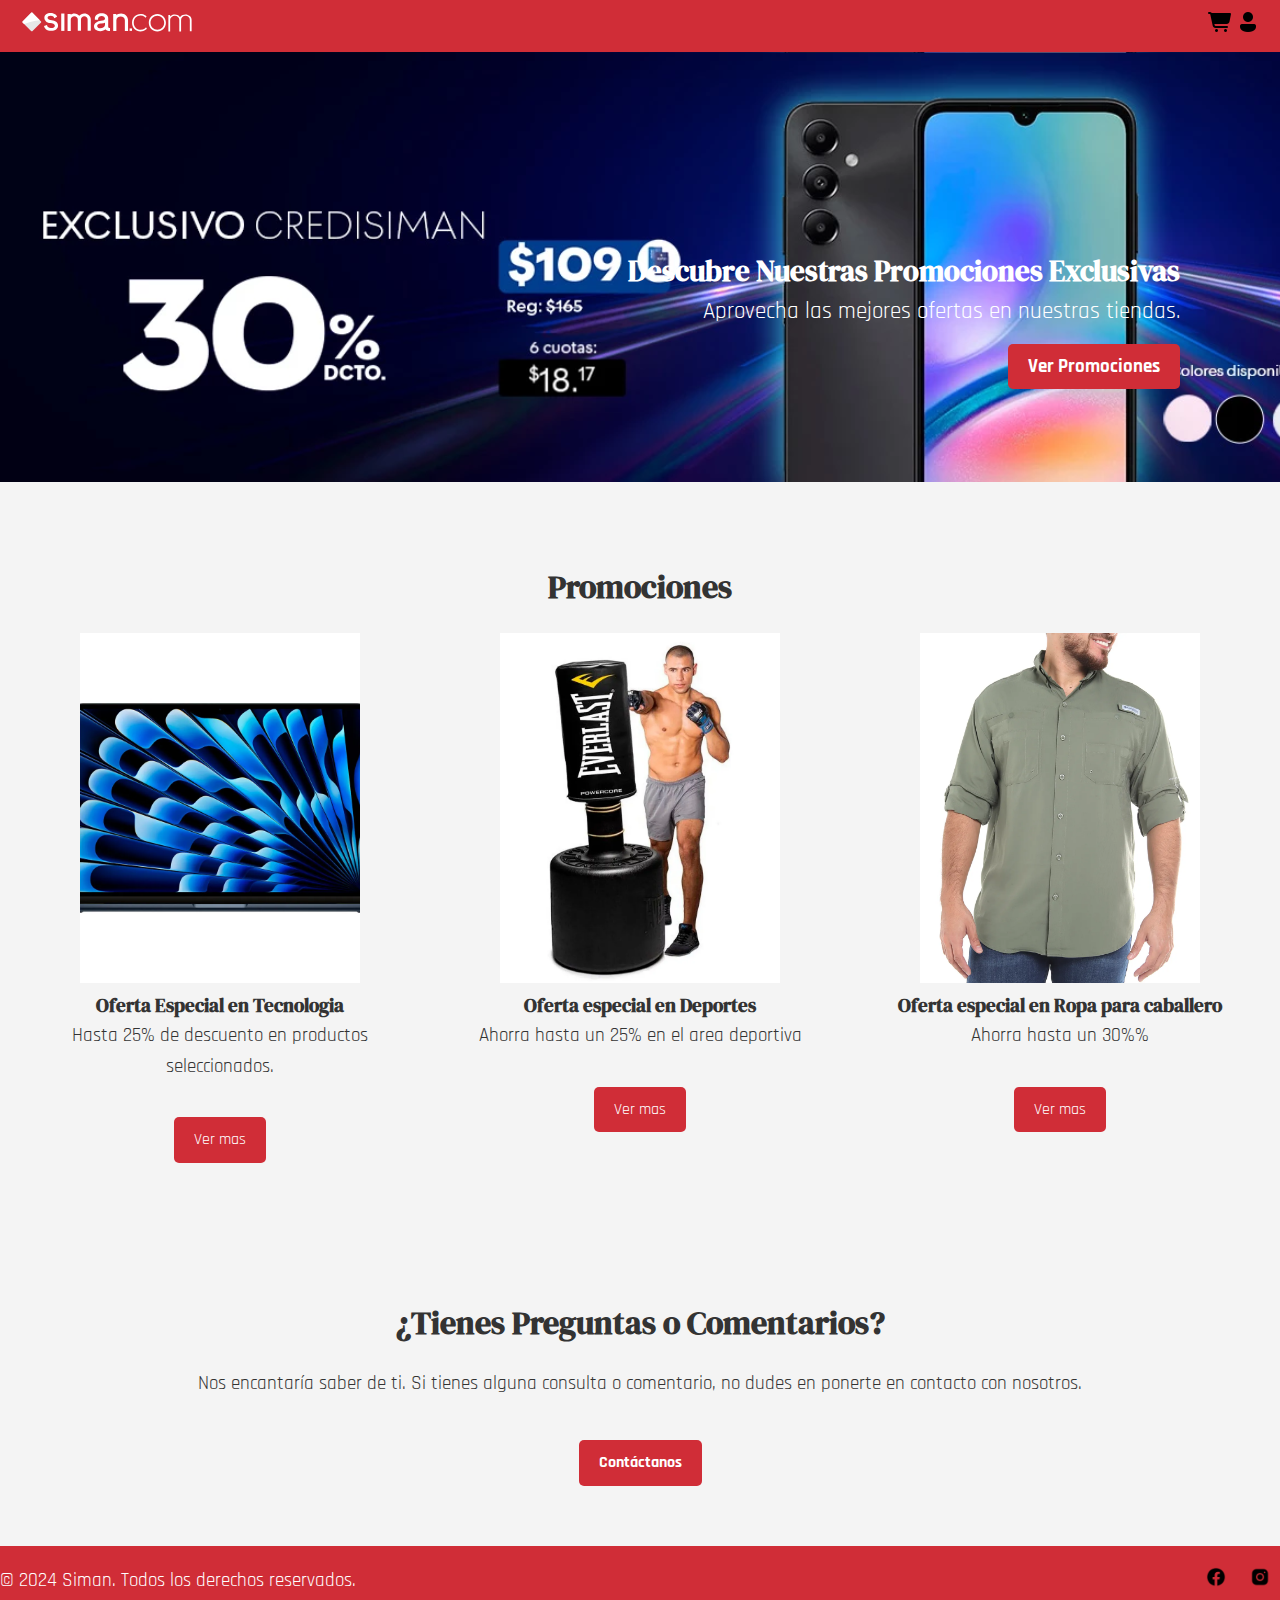
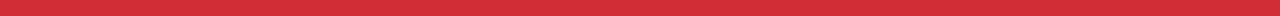
<file: LANDING PAGE SIMAN/Index.html>
<!DOCTYPE html>
<html lang="es">
<head>
    <meta charset="UTF-8">
    <meta name="viewport" content="width=device-width, initial-scale=1.0">
    <title>Siman - Promociones</title>
    <link rel="stylesheet" href="assets/css/styles.css">
</head>
<body>
    <!-- Header -->
    <header>
        <div class="logo">
            <a href="index.html">
                <img src="assets/images/logo.svg" alt="Logo de Siman">
            </a>
        </div>
        <div class="icono">
            <img src="assets/images/icons8-shopping-cart-24.png" alt="cart_icon">
            <img src="assets/images/icons8-usuario-24.png" alt="user_icon">
        </div>
        
    </header>

    <!-- Hero Section -->
    <section id="hero1">
        <div class="hero-content1">
            <h2>Descubre Nuestras Promociones Exclusivas</h2>
            <p>Aprovecha las mejores ofertas en nuestras tiendas.</p>
            <a href="#promociones" class="cta-button">Ver Promociones</a>
        </div>
    </section>

    <!-- Sección de Promociones -->
    <section id="promociones" class="section">
        <h2>Promociones</h2>
        <div class="promo-grid">
            <div class="promo">
                <img src="assets/images/of.webp" alt="Promoción 1">
                <h3>Oferta Especial en Tecnologia</h3>
                <p>Hasta 25% de descuento en productos seleccionados.</p>
                <a href="tecnologia.html" class="promo-button">Ver mas</a>
            </div>
            <div class="promo">
                <img src="assets/images/oft.webp" alt="Promoción 2">
                <h3>Oferta especial en Deportes</h3>
                <p>Ahorra hasta un 25% en el area deportiva</p>
                <a href="deportes.html" class="promo-button">Ver mas</a>
            </div>
            <div class="promo">
                <img src="assets/images/3.7.webp" alt="Promoción 2">
                <h3>Oferta especial en Ropa para caballero</h3>
                <p>Ahorra hasta un 30%%</p>
                <a href= "Promociones"class="promo-button">Ver mas</a>
            </div>
            
        </div>
    </section>

    <!-- Sección de Contacto -->
<section id="contacto" class="section">
    <h2>¿Tienes Preguntas o Comentarios?</h2>
    <p>Nos encantaría saber de ti. Si tienes alguna consulta o comentario, no dudes en ponerte en contacto con nosotros.</p>
    <a href="contactanos.html" class="cta-button">Contáctanos</a>
</section>

    <!-- Footer -->
    <footer>
        <div class="footer-content">
            <p>&copy; 2024 Siman. Todos los derechos reservados.</p>
            <div class="social-media">
                <a href="#"><img src="assets/images/icons8-facebook-nuevo-48.png" alt="Facebook"></a>
                <a href="#"><img src="assets/images/icons8-instagram-48.png"Instagram"></a>
            </div>
        </div>
    </footer>
</body>
</html>
</file>
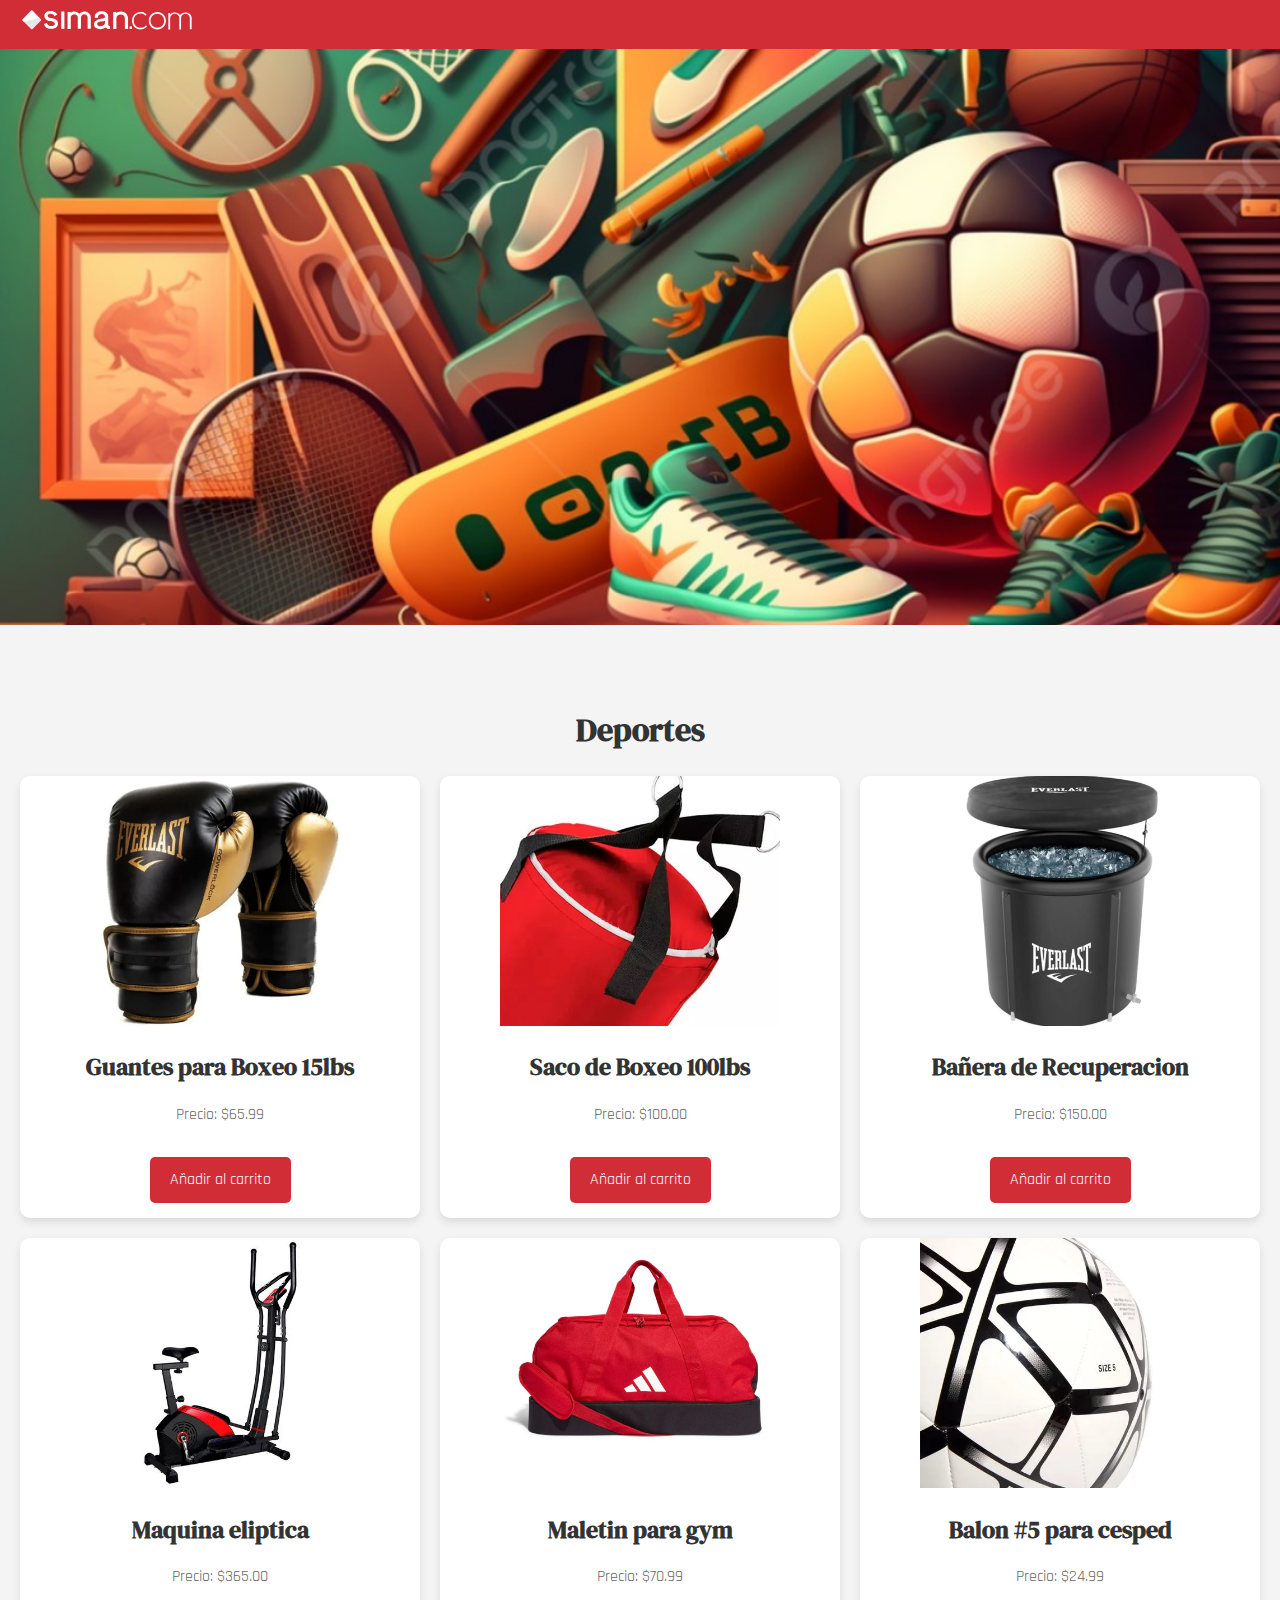
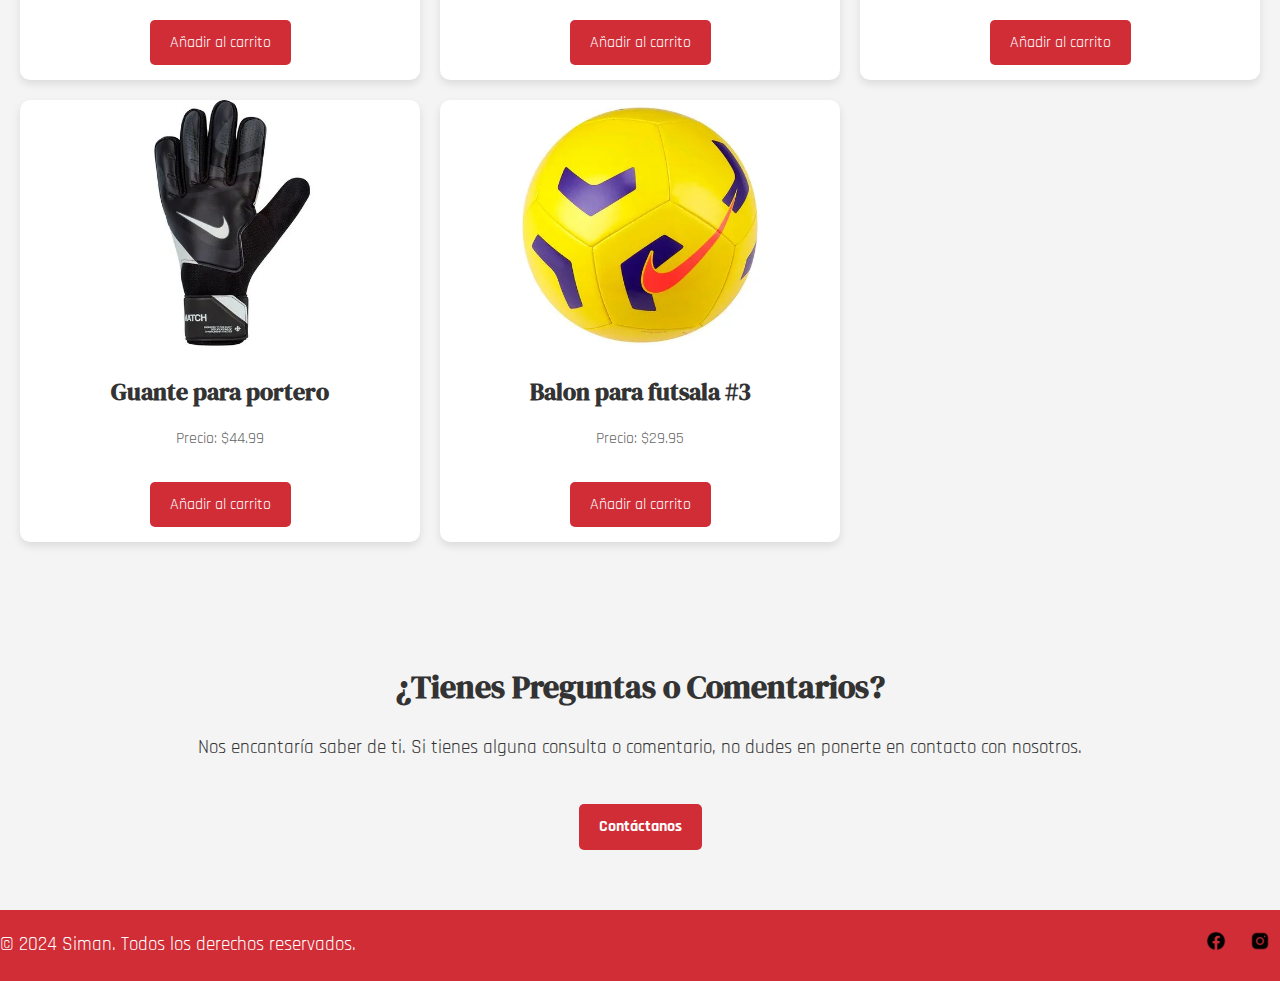
<file: LANDING PAGE SIMAN/deportes.html>
<!DOCTYPE html>
<html lang="es">
<head>
    <meta charset="UTF-8">
    <meta name="viewport" content="width=device-width, initial-scale=1.0">
    <title>Siman - Deportes</title>
    <link rel="stylesheet" href="assets/css/styles.css">
</head>
<body>
    <!-- Header -->
    <header>
        <div class="logo">
            <a href="index.html">
                <img src="assets/images/logo.svg" alt="Logo de Siman">
            </a>
        </div>
    </header>

    <!-- Hero Section -->
    <section id="hero2">
        
    </section>

    <!-- Sección de Deportes -->
    <section id="deportes" class="section">
        <h2>Deportes</h2>
        <div class="promo-grid">
            <div class="promo-item">
                <img src="assets/images/1.webp" alt="Deportes 2">
                <h3>Guantes para Boxeo 15lbs</h3>
                <p>Precio: $65.99</p>
                <a href="#" class="promo-button">Añadir al carrito</a>
            </div>
            <div class="promo-item">
                <img src="assets/images/2.webp" alt="Deportes 2">
                <h3>Saco de Boxeo 100lbs</h3>
                <p>Precio: $100.00</p>
                <a href="#" class="promo-button">Añadir al carrito</a>
            </div>
            <div class="promo-item">
                <img src="assets/images/3.webp" alt="Deportes 2">
                <h3>Bañera de Recuperacion</h3>
                <p>Precio: $150.00</p>
                <a href="#" class="promo-button">Añadir al carrito</a>
            </div>
            <div class="promo-item">
                <img src="assets/images/4.webp" alt="Deportes 2">
                <h3>Maquina eliptica</h3>
                <p>Precio: $365.00</p>
                <a href="#" class="promo-button">Añadir al carrito</a>
            </div>
            <div class="promo-item">
                <img src="assets/images/5.webp" alt="Deportes 2">
                <h3>Maletin para gym</h3>
                <p>Precio: $70.99</p>
                <a href="#" class="promo-button">Añadir al carrito</a>
            </div>
            <div class="promo-item">
                <img src="assets/images/6.webp" alt="Deportes 2">
                <h3>Balon #5 para cesped</h3>
                <p>Precio: $24.99</p>
                <a href="#" class="promo-button">Añadir al carrito</a>
            </div>
            <div class="promo-item">
                <img src="assets/images/7.webp" alt="Deportes 2">
                <h3>Guante para portero</h3>
                <p>Precio: $44.99</p>
                <a href="#" class="promo-button">Añadir al carrito</a>
            </div>
            <div class="promo-item">
                <img src="assets/images/8.webp" alt="Deportes 2">
                <h3>Balon para futsala #3</h3>
                <p>Precio: $29.95</p>
                <a href="#" class="promo-button">Añadir al carrito</a>
            </div>
        </div>
    </section>

    <!-- Sección de Contacto -->
<section id="contacto" class="section">
    <h2>¿Tienes Preguntas o Comentarios?</h2>
    <p>Nos encantaría saber de ti. Si tienes alguna consulta o comentario, no dudes en ponerte en contacto con nosotros.</p>
    <a href="contactanos.html" class="cta-button">Contáctanos</a>
</section>

    <!-- Footer -->
    <footer>
        <div class="footer-content">
            <p>&copy; 2024 Siman. Todos los derechos reservados.</p>
            <div class="social-media">
                <a href="#"><img src="assets/images/icons8-facebook-nuevo-48.png" alt="Facebook"></a>
                <a href="#"><img src="assets/images/icons8-instagram-48.png"Instagram"></a>
            </div>
        </div>
    </footer>
</body>
</html>
</file>
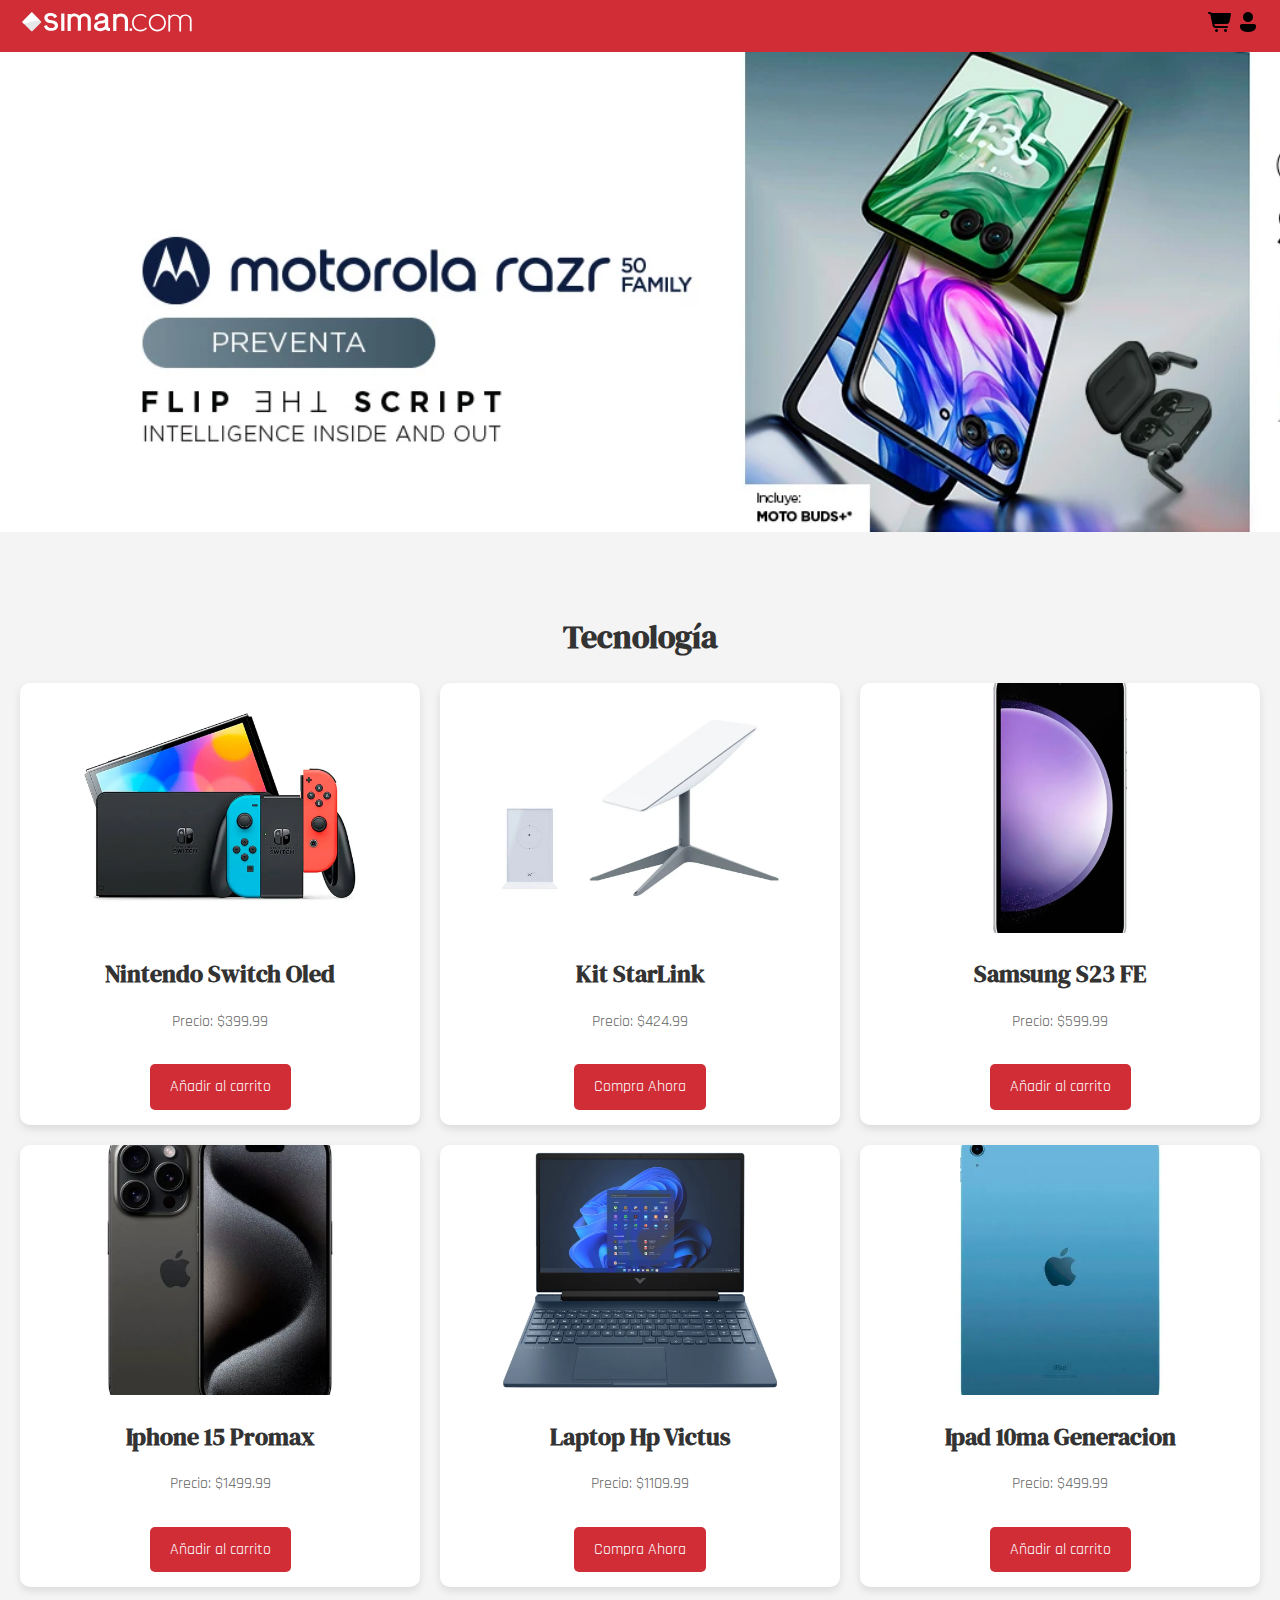
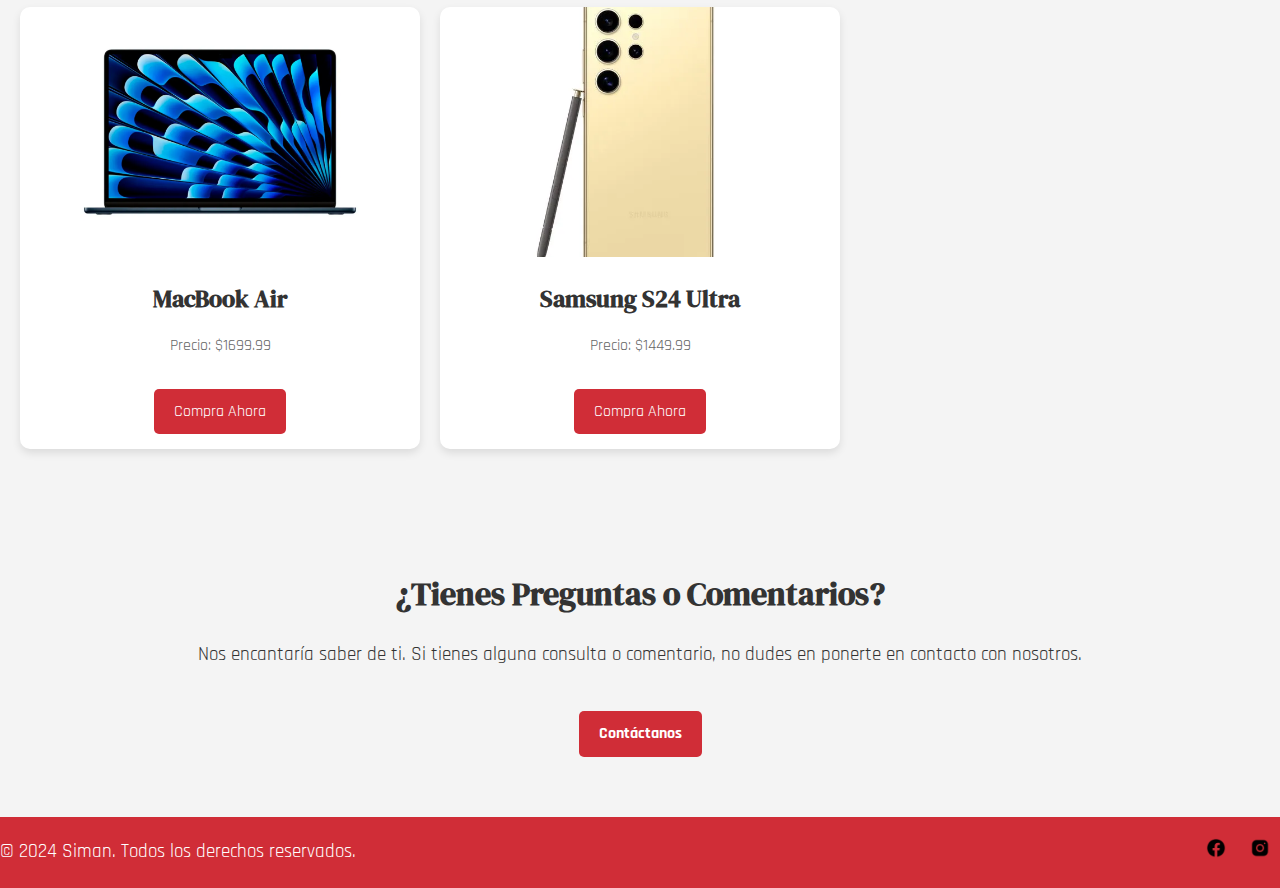
<file: LANDING PAGE SIMAN/tecnologia.html>
<!DOCTYPE html>
<html lang="es">
<head>
    <meta charset="UTF-8">
    <meta name="viewport" content="width=device-width, initial-scale=1.0">
    <title>Siman - Tecnología</title>
    <link rel="stylesheet" href="assets/css/styles.css">
</head>
<body>
    <!-- Header -->
    <header>
        <div class="logo">
            <a href="index.html">
                <img src="assets/images/logo.svg" alt="Logo de Siman">
            </a>
        </div>
        <div class="icono">
            <img src="assets/images/icons8-shopping-cart-24.png" alt="cart_icon">
            <img src="assets/images/icons8-usuario-24.png" alt="user_icon">
        </div>
    </header>

    <!-- Hero Section -->
    <section id="hero3">
       
        
    </section>

    <!-- Sección de Tecnología -->
    <section id="tecnologia" class="section">
        <h2>Tecnología</h2>
        <div class="promo-grid">
            <div class="promo-item">
                <img src="assets/images/1.1.webp" alt="Tecnologia 1">
                <h3>Nintendo Switch Oled</h3>
                <p>Precio: $399.99</p>
                <a href="#" class="promo-button">Añadir al carrito</a>
            </div>
            <div class="promo-item">
                <img src="assets/images/2.2.webp" alt="Tecnología 2">
                <h3>Kit StarLink</h3>
                <p>Precio: $424.99</p>
                <a href="#" class="promo-button">Compra Ahora</a>
            </div>
            <div class="promo-item">
                <img src="assets/images/3.3.webp" alt="Tecnologia 1">
                <h3>Samsung S23 FE</h3>
                <p>Precio: $599.99</p>
                <a href="#" class="promo-button">Añadir al carrito</a>
            </div>
            <div class="promo-item">
                <img src="assets/images/5.5.webp" alt="Tecnologia 1">
                <h3>Iphone 15 Promax</h3>
                <p>Precio: $1499.99</p>
                <a href="#" class="promo-button">Añadir al carrito</a>
            </div>
            <div class="promo-item">
                <img src="assets/images/6.6.webp" alt="Tecnología 2">
                <h3>Laptop Hp Victus</h3>
                <p>Precio: $1109.99</p>
                <a href="#" class="promo-button">Compra Ahora</a>
            </div>
            <div class="promo-item">
                <img src="assets/images/7.7.webp" alt="Tecnologia 1">
                <h3>Ipad 10ma Generacion</h3>
                <p>Precio: $499.99</p>
                <a href="#" class="promo-button">Añadir al carrito</a>
            </div>
            <div class="promo-item">
                <img src="assets/images/8.8.webp" alt="Tecnología 2">
                <h3>MacBook Air </h3>
                <p>Precio: $1699.99</p>
                <a href="#" class="promo-button">Compra Ahora</a>
            </div>
            <div class="promo-item">
                <img src="assets/images/4.4.webp" alt="Tecnología 2">
                <h3>Samsung S24 Ultra</h3>
                <p>Precio: $1449.99</p>
                <a href="#" class="promo-button">Compra Ahora</a>
            </div>
        </div>
    </section>

    <!-- Sección de Contacto -->
<section id="contacto" class="section">
    <h2>¿Tienes Preguntas o Comentarios?</h2>
    <p>Nos encantaría saber de ti. Si tienes alguna consulta o comentario, no dudes en ponerte en contacto con nosotros.</p>
    <a href="contactanos.html" class="cta-button">Contáctanos</a>
</section>

    <!-- Footer -->
    <footer>
        <div class="footer-content">
            <p>&copy; 2024 Siman. Todos los derechos reservados.</p>
            <div class="social-media">
                <a href="#"><img src="assets/images/icons8-facebook-nuevo-48.png" alt="Facebook"></a>
                <a href="#"><img src="assets/images/icons8-instagram-48.png"Instagram"></a>
            </div>
        </div>
    </footer>
</body>
</html>
</file>
<file: LANDING PAGE SIMAN/assets/css/styles.css>
@import url('https://fonts.googleapis.com/css2?family=Rajdhani:wght@300;400;500;600;700&display=swap');
@import url('https://fonts.googleapis.com/css2?family=DM+Serif+Display:ital@0;1&family=Rajdhani:wght@300;400;500;600;700&display=swap');
:root{
    --primario: #d02d37;
    --r2: #a83338;
    --secundario: #fff;
    --fuenteprincipal:'DM Serif Display';
    --fuentesecundaria:'Rajdhani';
}

/* Reset */
* {
    margin: 0;
    padding: 0;
    box-sizing: border-box;
}

body {
    font-family: Arial, sans-serif;
    line-height: 1.6;
    background-color: #f4f4f4;
    color: #333;
}

/* Header */
header {
    background-color:var(--primario);
    color: #fff;
    padding: 10px 20px;
    display: flex;
    justify-content: space-between;
    align-items: center;
}

header .logo img {
    height: 20px;
}

nav ul {
    list-style: none;
    display: flex;
    gap: 20px;
}

nav ul li a {
    color: #fff;
    text-decoration: none;
    padding: 5px 10px;
}

nav ul li a:hover {
    background-color: #555;
    border-radius: 5px;
}
h3, h1, h2{
    font-family: var(--fuenteprincipal);
}
p,a{
    font-family: var(--fuentesecundaria);
}
.icono{
    align-items: right;
    vertical-align: center;
    margin-left: auto;
    
}

/* Hero Section */
#hero1 {
    background-image: url('../images/banner.webp');
    background-size:cover;
    background-position: center;
    color: #fff;
    text-align: center;
    padding: 100px 100px;
}
#hero2 {
    background-image: url('../images/po2.jpg');
    background-size: cover;
    background-position: center;
    color: #fff;
    text-align: center;
    width: 79.2em;
    height: 30em; 
}
#hero3 {
    background-image: url('../images/tec.webp');
    background-size:cover;
    background-position: center;
    color: #fff;
    text-align: center;
    width: 79em;
    height: 25em;    
}

#hero1,#hero2,#hero3, h1 {
    font-size: 2.5em;
    margin-bottom: 20px;
}

#hero1,#hero2,#hero3, p {
    font-size: 1.2em;
    margin-bottom: 20px;
}
.hero-content1{
    padding-top: 5em ;
    justify-content: flex;
    text-emphasis: none;
    text-align: right;
    color: white;
}


.cta-button {
    background-color: var(--primario);
    color: #fff;
    padding: 10px 20px;
    text-decoration: none;
    border-radius: 5px;
    font-weight: bold;
}

.cta-button:hover {
    background-color: var(--r2);
}

/* Secciones Generales */
.section {
    padding: 60px 20px;
    text-align: center;
}

.section h2 {
    margin-bottom: 20px;
    font-size: 2em;
    color: #333;
    font-family:var(--fuenteprincipal) ;
}

.promo-grid {
    display: grid;
    grid-template-columns: repeat(auto-fit, minmax(250px, 1fr));
    gap: 20px;
}

.promo-item {
    background-color: #fff;
    border-radius: 10px;
    overflow: hidden;
    box-shadow: 0 4px 8px rgba(0, 0, 0, 0.1);
}

.promo-item img {
    width: 70%;
    height: 286px;
    object-fit: cover;
}
.promo img{
    width: 70%;
    height: 350px;
    object-fit: cover;
}

.promo-item h3 {
    font-size: 1.5em;
    margin: 15px;
}

.promo-item p {
    margin: 15px;
    font-size: 1em;
    color: #666;
}

.promo-button {
    display: inline-block;
    background-color: var(--primario);
    color: #fff;
    padding: 10px 20px;
    text-decoration: none;
    border-radius: 5px;
    margin: 15px;
}

.promo-button:hover {
    background-color: var(--r2);
}
/* Estilos para el Formulario de Contacto */
.contact-form {
    max-width: 600px;
    margin: 0 auto;
    padding: 20px;
    background-color: #fff;
    border-radius: 10px;
    box-shadow: 0 4px 8px rgba(0, 0, 0, 0.1);
}

.contact-form label {
    font-weight: bold;
    margin-bottom: 10px;
    display: block;
    font-family: var(--fuentesecundaria);
}

.contact-form input,
.contact-form textarea {
    width: 100%;
    padding: 10px;
    margin-bottom: 20px;
    border: 1px solid #ddd;
    border-radius: 5px;
    font-size: 1em;
}

.contact-form button {
    width: 100%;
    padding: 10px;
    background-color: var(--primario);
    color: #fff;
    border: none;
    border-radius: 5px;
    font-size: 1.2em;
    cursor: pointer;
}

.contact-form button:hover {
    background-color: var(--r2);
}
#contacto .cta-button {
    margin-top: 20px;
    display: inline-block;
    font-family: var(--fuentesecundaria);
}

/* Footer */
footer {
    background-color: var(--primario);
    color: #fff;
    text-align: center;
    padding: 20px 0;
}

footer .footer-content {
    display: flex;
    justify-content: space-between;
    align-items: center;
    flex-wrap: wrap;
    text-align: center;
}

footer .footer-content p {
    margin: 0;
}

footer .social-media a {
    margin: 0 10px;
    color: #fff;
}

footer .social-media a img {
    width: 20px;
}

/* Media Queries para Responsividad */

@media (max-width: 768px) {
    header {
        flex-direction: column;
        align-items: flex-start;
    }

    nav ul {
        flex-direction: column;
        gap: 10px;
    }

    #hero1,#hero2,#hero3, h1 {
        font-size: 2em;
    }

    #hero1,#hero2,#hero3 {
        width: 28em;
        height: 10em;
    }

    .section h2 {
        font-size: 1.8em;
    }

    .promo-item, .promo, h3 {
        font-size: 1.3em;
    }

    .promo-item, .promo, p {
        font-size: 0.9em;
    }
    .promo-button {
        padding: 8px 15px;
        font-size: 0.9em;
    }
    .promo img{
        height: 60%;
    }
    .promo-item img{
        height: 60%;
    }

    footer .footer-content {
        flex-direction: column;
        gap: 10px;
    }
}
/* Dispositivos medianos (tabletas) */
@media (max-width: 1024px) {
    #hero1,#hero2,#hero3, h1 {
        font-size: 2.1em;
    }

    #hero1,#hero2,#hero3 {
        width: 25em;
    }

    .section h2 {
        font-size: 1.9em;
    }

    .promo-item, .promo, h3 {
        font-size: 1.4em;
    }

    .promo-item,.promo,  p {
       
     font-size: 0.95em;
    }
    

    .promo-button {
        padding: 9px 18px;
        font-size: 1em;
    }
}

/* Dispositivos grandes (escritorio) */
@media (min-width: 1025px) {
    .promo-grid {
        grid-template-columns: repeat(auto-fit, minmax(300px, 1fr));
    }

    .promo-item img {
        height: 250px;
    }
   
}
</file>
